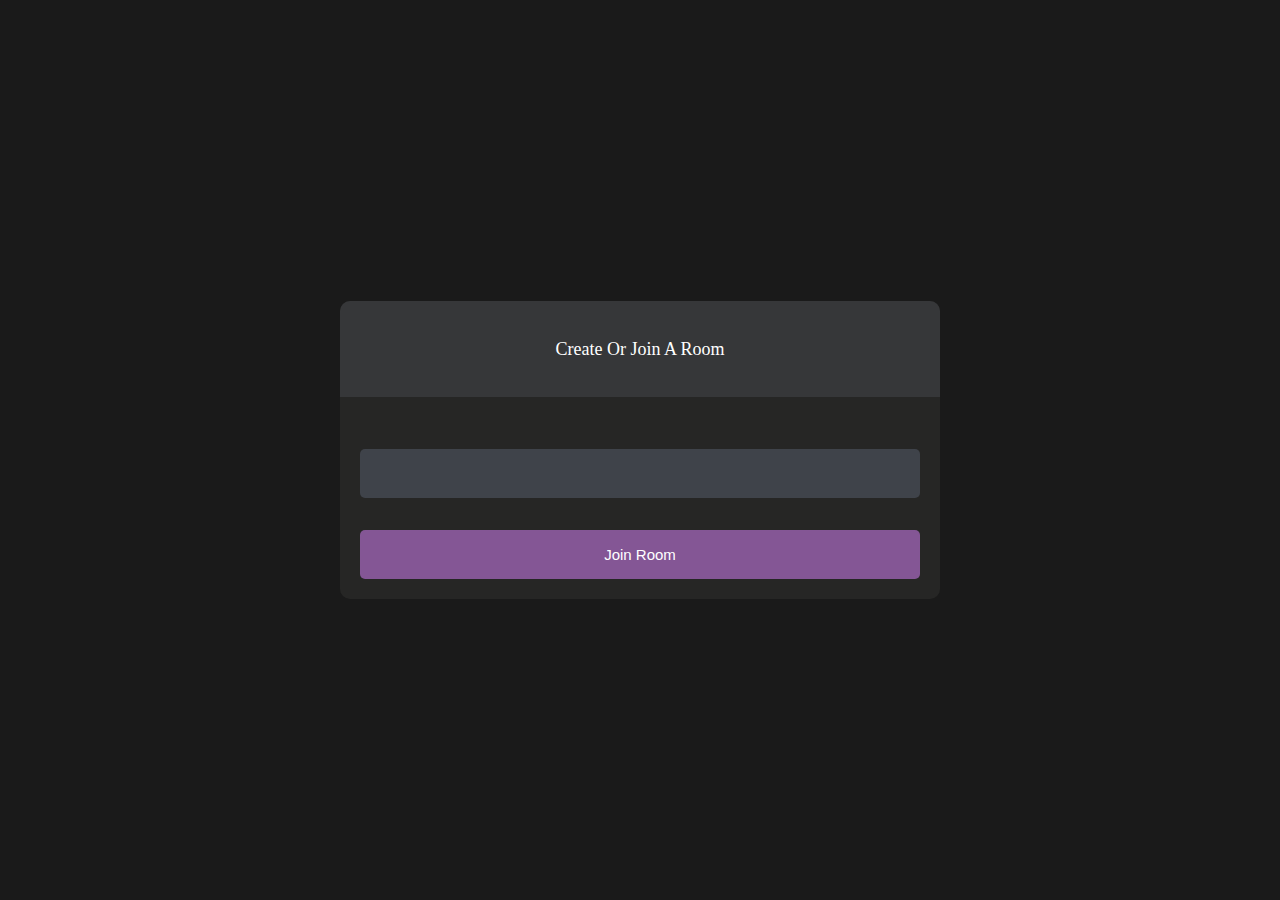
<file: PeerChat/lobby.html>
<!DOCTYPE html>
<html lang="en">
<head>
    <meta charset="UTF-8">
    <meta http-equiv="X-UA-Compatible" content="IE=edge">
    <meta name="viewport" content="width=device-width, initial-scale=1.0">
    <link rel="stylesheet" href="lobby.css">
    <title>PeerChat</title>
</head>
<body>
    
    <main id="lobby-container">
        <div id="form-container">
            <div id="form__container__header">
                <p>  Create Or Join A Room</p>
            </div>

            <div id="form__content__wrapper">
                <form action="" id="join-form">
                    <input type="text" name="invite_link" required>
                    <input type="submit" value="Join Room">
                </form>
            </div>
        </div>
    </main>
</body>


<script>
    let form = document.getElementById('join-form');

    form.addEventListener('submit', (e) => {
        e.preventDefault();
        let inviteCode = e.target.invite_link.value;
        window.location = `index.html?room=${inviteCode}`;
    })
</script>
</html>
</file>
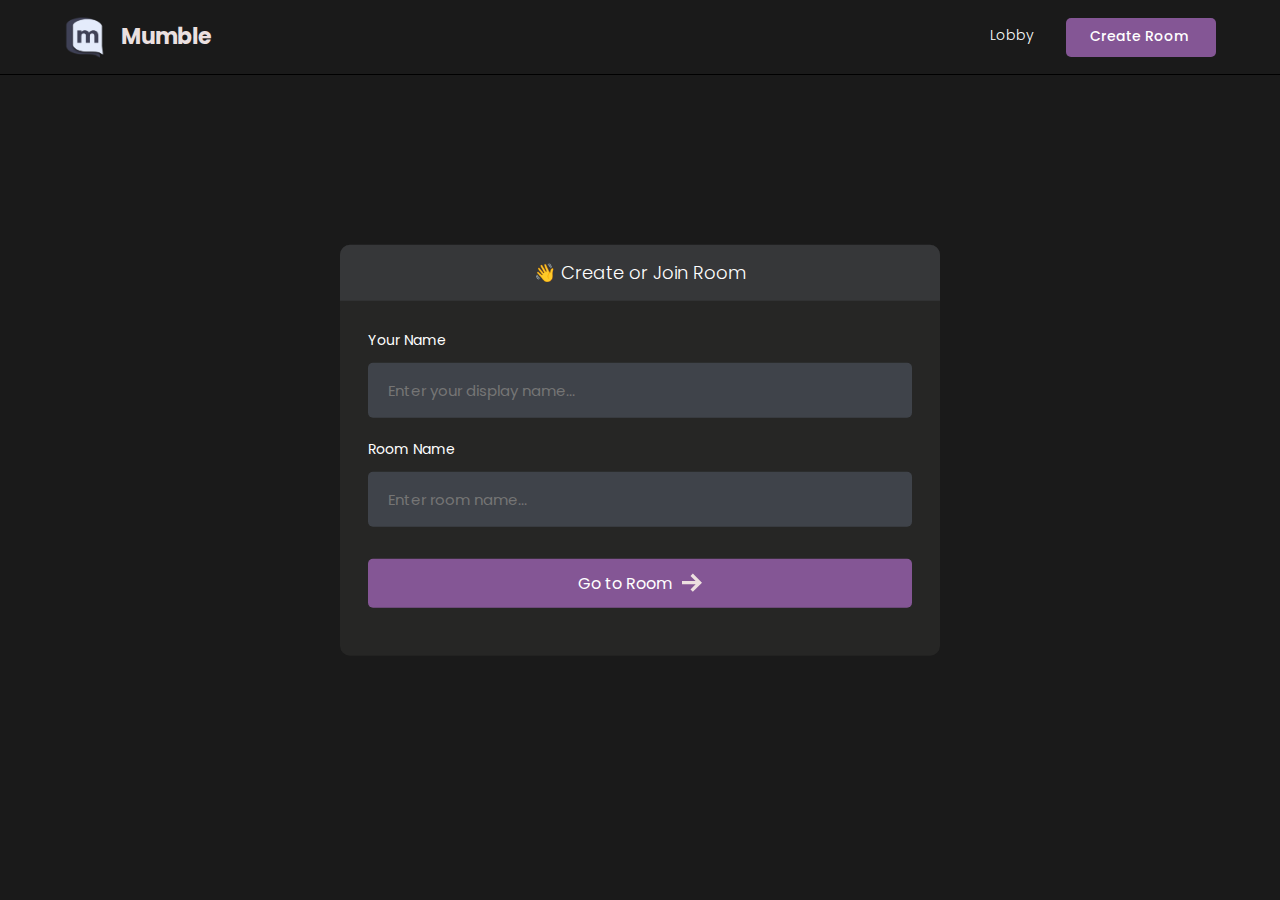
<file: VideoChat/Starter Template/lobby.html>
<!DOCTYPE html>
<html>
<head>
    <meta charset='utf-8'>
    <meta http-equiv='X-UA-Compatible' content='IE=edge'>
    <title>Room</title>
    <meta name='viewport' content='width=device-width, initial-scale=1'>
    <link rel='stylesheet' type='text/css' media='screen' href='styles/main.css'>
    <link rel='stylesheet' type='text/css' media='screen' href='styles/lobby.css'>
</head>
<body>

        <header id="nav">
       <div class="nav--list">
            <a href="lobby.html"/>
                <h3 id="logo">
                    <img src="./images/logo.png" alt="Site Logo">
                    <span>Mumble</span>
                </h3>
            </a>
       </div>

        <div id="nav__links">
            <a class="nav__link" href="/">
                Lobby
                <svg xmlns="http://www.w3.org/2000/svg" width="24" height="24" fill="#ede0e0" viewBox="0 0 24 24"><path d="M20 7.093v-5.093h-3v2.093l3 3zm4 5.907l-12-12-12 12h3v10h7v-5h4v5h7v-10h3zm-5 8h-3v-5h-8v5h-3v-10.26l7-6.912 7 6.99v10.182z"/></svg>
            </a>
            <a class="nav__link" id="create__room__btn" href="lobby.html">
                Create Room
               <svg xmlns="http://www.w3.org/2000/svg" width="24" height="24" fill="#ede0e0" viewBox="0 0 24 24"><path d="M12 0c-6.627 0-12 5.373-12 12s5.373 12 12 12 12-5.373 12-12-5.373-12-12-12zm6 13h-5v5h-2v-5h-5v-2h5v-5h2v5h5v2z"/></svg>
            </a>
        </div>
    </header>

    <main id="room__lobby__container">
        <div id="form__container">
             <div id="form__container__header">
                 <p>👋 Create or Join Room</p>
             </div>
 
 
            <form id="lobby__form">
 
                 <div class="form__field__wrapper">
                     <label>Your Name</label>
                     <input type="text" name="name" required placeholder="Enter your display name..." />
                 </div>
 
                 <div class="form__field__wrapper">
                     <label>Room Name</label>
                     <input type="text" name="room" required placeholder="Enter room name..." />
                 </div>
 
                 <div class="form__field__wrapper">
                     <button type="submit">Go to Room 
                         <svg xmlns="http://www.w3.org/2000/svg" width="24" height="24" viewBox="0 0 24 24"><path d="M13.025 1l-2.847 2.828 6.176 6.176h-16.354v3.992h16.354l-6.176 6.176 2.847 2.828 10.975-11z"/></svg>
                    </button>
                 </div>
            </form>
        </div>
     </main>
    
</body>
<script type="text/javascript" src="js/lobby.js"></script>
</html>
</file>
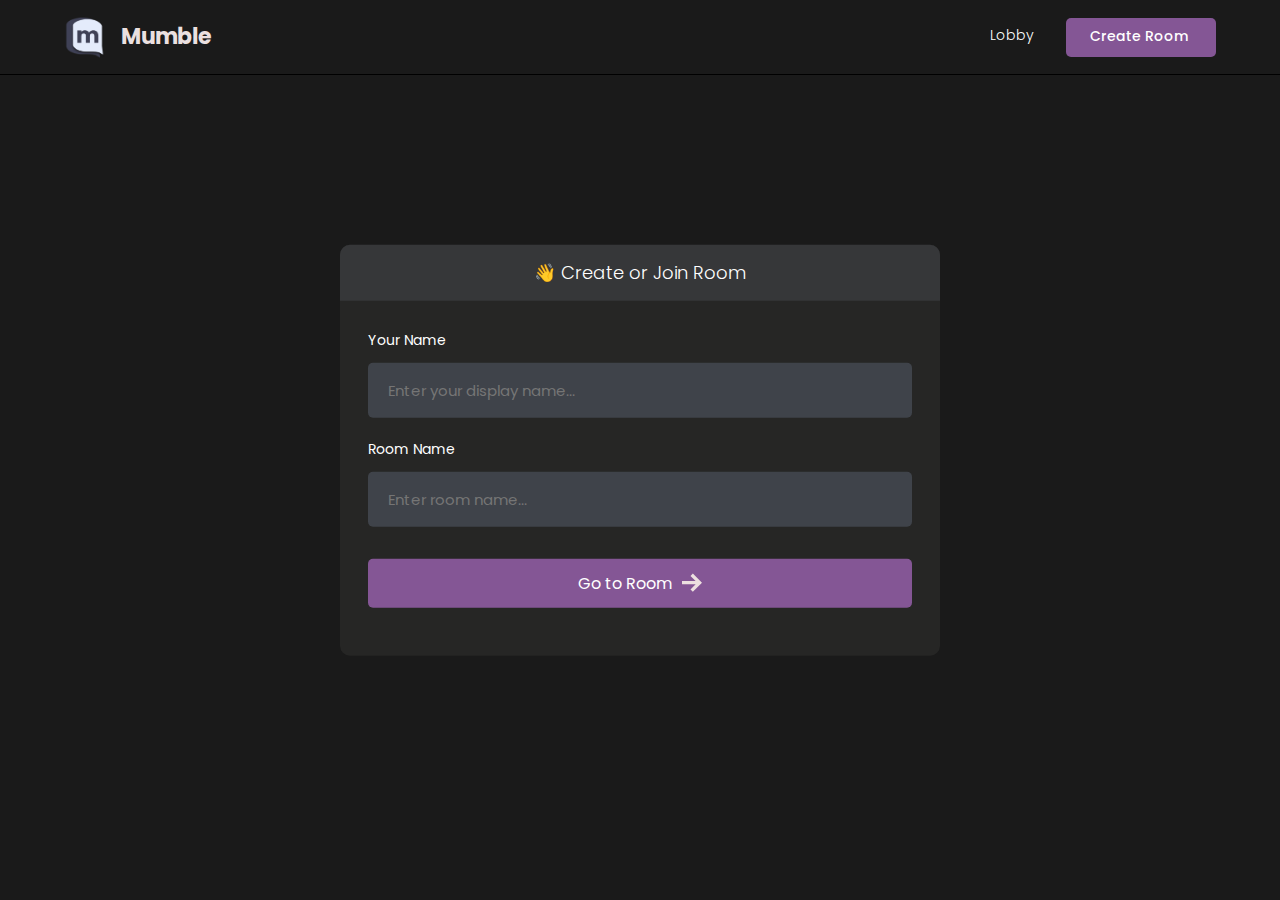
<file: VideoChat/Starter Template/room.html>
<!DOCTYPE html>
<html>
<head>
    <meta charset='utf-8'>
    <meta http-equiv='X-UA-Compatible' content='IE=edge'>
    <title>Room</title>
    <meta name='viewport' content='width=device-width, initial-scale=1'>
    <link rel='stylesheet' type='text/css' media='screen' href='styles/main.css'>

    <link rel='stylesheet' type='text/css' media='screen' href='styles/room.css'>
</head>
<body>

    <header id="nav">
       <div class="nav--list">
            <button id="members__button">
               <svg width="24" height="24" xmlns="http://www.w3.org/2000/svg" fill-rule="evenodd" clip-rule="evenodd"><path d="M24 18v1h-24v-1h24zm0-6v1h-24v-1h24zm0-6v1h-24v-1h24z" fill="#ede0e0"><path d="M24 19h-24v-1h24v1zm0-6h-24v-1h24v1zm0-6h-24v-1h24v1z"/></svg>
            </button>
            <a href="lobby.html"/>
                <h3 id="logo">
                    <img src="./images/logo.png" alt="Site Logo">
                    <span>Mumble</span>
                </h3>
            </a>
       </div>

        <div id="nav__links">
            <button id="chat__button"><svg width="24" height="24" xmlns="http://www.w3.org/2000/svg" fill-rule="evenodd" fill="#ede0e0" clip-rule="evenodd"><path d="M24 20h-3v4l-5.333-4h-7.667v-4h2v2h6.333l2.667 2v-2h3v-8.001h-2v-2h4v12.001zm-15.667-6l-5.333 4v-4h-3v-14.001l18 .001v14h-9.667zm-6.333-2h3v2l2.667-2h8.333v-10l-14-.001v10.001z"/></svg></button>
            <!-- <a class="nav__link" href="/">
                Lobby
                <svg xmlns="http://www.w3.org/2000/svg" width="24" height="24" fill="#ede0e0" viewBox="0 0 24 24"><path d="M20 7.093v-5.093h-3v2.093l3 3zm4 5.907l-12-12-12 12h3v10h7v-5h4v5h7v-10h3zm-5 8h-3v-5h-8v5h-3v-10.26l7-6.912 7 6.99v10.182z"/></svg>
            </a> -->
            <a class="nav__link" id="create__room__btn" href="lobby.html">
                Create Room
               <svg xmlns="http://www.w3.org/2000/svg" width="24" height="24" fill="#ede0e0" viewBox="0 0 24 24"><path d="M12 0c-6.627 0-12 5.373-12 12s5.373 12 12 12 12-5.373 12-12-5.373-12-12-12zm6 13h-5v5h-2v-5h-5v-2h5v-5h2v5h5v2z"/></svg>
            </a>
        </div>
    </header>

    <main class="container">
        <div id="room__container">

            <section id="members__container">

            <div id="members__header">
                <p>Participants</p>
                <strong id="members__count">0</strong>
            </div>

            <div id="member__list"> </div>

            </section>

            <section id="stream__container">

                <div id="stream__box"></div>

                <div id="streams__container"></div>

                <div class="stream__actions">
                    <button class="active" id="camera-btn">
                        <svg xmlns="http://www.w3.org/2000/svg" width="24" height="24" viewBox="0 0 24 24"><path d="M5 4h-3v-1h3v1zm10.93 0l.812 1.219c.743 1.115 1.987 1.781 3.328 1.781h1.93v13h-20v-13h3.93c1.341 0 2.585-.666 3.328-1.781l.812-1.219h5.86zm1.07-2h-8l-1.406 2.109c-.371.557-.995.891-1.664.891h-5.93v17h24v-17h-3.93c-.669 0-1.293-.334-1.664-.891l-1.406-2.109zm-11 8c0-.552-.447-1-1-1s-1 .448-1 1 .447 1 1 1 1-.448 1-1zm7 0c1.654 0 3 1.346 3 3s-1.346 3-3 3-3-1.346-3-3 1.346-3 3-3zm0-2c-2.761 0-5 2.239-5 5s2.239 5 5 5 5-2.239 5-5-2.239-5-5-5z"/></svg>
                    </button>
                    <button id="mic-btn" class="active">
                        <svg xmlns="http://www.w3.org/2000/svg" width="24" height="24" viewBox="0 0 24 24"><path d="M12 2c1.103 0 2 .897 2 2v7c0 1.103-.897 2-2 2s-2-.897-2-2v-7c0-1.103.897-2 2-2zm0-2c-2.209 0-4 1.791-4 4v7c0 2.209 1.791 4 4 4s4-1.791 4-4v-7c0-2.209-1.791-4-4-4zm8 9v2c0 4.418-3.582 8-8 8s-8-3.582-8-8v-2h2v2c0 3.309 2.691 6 6 6s6-2.691 6-6v-2h2zm-7 13v-2h-2v2h-4v2h10v-2h-4z"/></svg>
                    </button>
                    <button id="screen-btn">
                        <svg xmlns="http://www.w3.org/2000/svg" width="24" height="24" viewBox="0 0 24 24"><path d="M0 1v17h24v-17h-24zm22 15h-20v-13h20v13zm-6.599 4l2.599 3h-12l2.599-3h6.802z"/></svg>
                    </button>
                    <button id="leave-btn" style="background-color: #ff5050">
                        <svg xmlns="http://www.w3.org/2000/svg" width="24" height="24" viewBox="0 0 24 24"><path d="M16 10v-5l8 7-8 7v-5h-8v-4h8zm-16-8v20h14v-2h-12v-16h12v-2h-14z"/></svg>
                    </button>
                </div>

                <button id="join-btn">Join Stream</button3join-btn>
            </section>

            <section id="messages__container">

                <div id="messages">

                </div>

                <form id="message__form">
                    <input type="text" name="message" placeholder="Send a message...." />
                </form>

            </section>
        </div>
    </main>
    
</body>
<script type="text/javascript" src="js/AgoraRTC_N-4.11.1.js"></script>
<script type="text/javascript" src="js/agora-rtm-sdk-1.4.4.js"></script>
<script type="text/javascript" src="js/room.js"></script>
<script type="text/javascript" src="js/room_rtm.js"></script>
<script type="text/javascript" src="js/room_rtc.js"></script>
</html>
</file>
<file: PeerChat/lobby.css>
body {
    background-color: #1a1a1a;
    color: #fff;
}

#form-container {
    width: 90%;
    max-width: 600px;
    border-radius: 10px;
    background-color: #262625;
    position: fixed;
    top: 50%;
    left: 50%;
    transform: translate(-50%, -50%);
}


#form__container__header {
    border-radius: 10px 10px 0 0;
    padding: 30px;
    text-align: center;
    background-color: #363739;
    margin: 0;
    font-size: 18px;
    font-size: 300;
    line-height: 0;
}

#form__content__wrapper {
    padding: 20px;
}

input {
    box-sizing: border-box;
    color: #fff;
    width: 100%;
    margin: 0;
    border: none;
    border-radius: 5px;
    padding: 16px 20px;
    font-size: 15px;
    background-color: #3f434a;
    margin-top: 32px;
}

input[type='submit'] {
    background-color: #845695;
}
</file>
<file: VideoChat/Starter Template/styles/main.css>
@import url('https://fonts.googleapis.com/css2?family=Poppins:wght@400;500;600;700;800&display=swap');

* {
  font-family: 'Poppins', sans-serif;
}

/* width */
::-webkit-scrollbar {
  width: 7px;
}

/* Track */
::-webkit-scrollbar-track {
  box-shadow: inset 0 0 5px grey;
  border-radius: 10px;
}

/* Handle */
::-webkit-scrollbar-thumb {
  background: #797a79;
  border-radius: 10px;
}

/* Handle on hover */
::-webkit-scrollbar-thumb:hover {
  background: #845695;
}

body {
  background-color: #1a1a1a;
  color: #fff;

  font-size: 14px;
  padding: 0;
  margin: 0;
  box-sizing: border-box;
}

p,
a {
  font-weight: 300;
}

.avatar__md {
  height: 40px;
  width: 40px;
  object-fit: cover;
  border-radius: 50%;
}

.avatar__sm {
  height: 30px;
  width: 30px;
  object-fit: cover;
  border-radius: 50%;
}

#nav {
  position: fixed;
  top: 0;
  width: 100%;
  box-sizing: border-box;
  display: flex;
  justify-content: space-between;
  align-items: center;
  border-bottom: 1px solid #000000;
  background-color: #1a1a1a;
  text-decoration: none;
  padding: 16px 5%;
  z-index: 999;
}

#logo {
  display: flex;
  align-items: center;
  gap: 16px;
  font-size: 22px;
  font-weight: 700;
  line-height: 0;
  margin: 0;
  color: #ebe0e0;
}

@media (max-width: 640px) {
  #logo span {
    display: none;
  }
}

#logo img {
  height: 42px;
}

#nav a {
  text-decoration: none;
}

#nav__links {
  display: flex;
  align-items: center;
  column-gap: 2em;
}

.nav__link {
  color: #fff;
  text-decoration: none;
  transition: 1s;
  border-bottom: 2px solid transparent;
  transition: all 0.3s ease-in-out;
  padding-bottom: 1px;
}

@media (max-width: 520px) {
  #nav__links {
    column-gap: 3em;
  }
}

.nav__link:hover {
  color: rgb(230, 228, 228);
  text-decoration: none;
  border-color: #845695;
}

#create__room__btn {
  display: block;
  background-color: #845695;
  padding: 8px 24px;
  font-size: 14px;
  font-weight: 500;
  border-radius: 5px;
}

#create__room__btn:hover {
  background-color: #845695;
}

.nav--list {
  display: flex;
  gap: 1rem;
  align-items: center;
}

#members__button,
#chat__button {
  display: none;
  cursor: pointer;
  background: transparent;
  border: none;
}

#members__button:hover svg > path,
#chat__button:hover svg,
.nav__link:hover svg {
  fill: #845695;
}

.nav__link svg {
  width: 0;
  height: 0;
}

@media (max-width: 640px) {
  #members__button {
    display: block;
  }

  .nav__link svg {
    width: 1.5rem;
    height: 1.5rem;
  }
  .nav__link,
  #create__room__btn {
    font-size: 0;
    border: none;
  }

  #create__room__btn {
    padding: 0;
    background-color: transparent;
    border-radius: 50%;
  }

  #create__room__btn:hover {
    background-color: transparent;
  }
}
</file>
<file: VideoChat/Starter Template/styles/lobby.css>
#form__container {
  width: 90%;
  max-width: 600px;
  border-radius: 10px;
  background-color: #262625;
  position: fixed;
  top: 50%;
  left: 50%;
  transform: translate(-50%, -50%);
}

#lobby__form {
  padding: 2em;
}

#form__container__header {
  border-radius: 10px 10px 0 0;
  padding: 10px;
  text-align: center;
  background-color: #363739;
  margin: 0;
  font-size: 18px;
  font-size: 300;
  line-height: 0;
}

.form__field__wrapper {
  width: 100%;
  box-sizing: border-box;
  margin-bottom: 20px;
}

.form__field__wrapper label {
  font-size: 14px;
  line-height: 1.7em;
  margin-bottom: 10px;
  display: block;
}

.form__field__wrapper input {
  box-sizing: border-box;
  color: #fff;
  width: 100%;
  margin: 0;
  border: none;
  border-radius: 5px;
  padding: 16px 20px;
  font-size: 15px;
  background-color: #3f434a;
}

.form__field__wrapper button[type='submit'] {
  margin-top: 32px;
  cursor: pointer;
  background-color: #845695;
  border: none;
  color: #fff;
  font-size: 16px;
  width: 100%;
  display: flex;
  align-items: center;
  justify-content: center;
  padding: 12px;
  border-radius: 5px;
  gap: 10px;
}

.form__field__wrapper button[type='submit'] svg {
  fill: #ede0e0;
  width: 20px;
}

#avatar__selection {
  margin-reight: 10px;
  display: flex;
  gap: 1em;
}

.avatar__option {
  height: 50px;
  width: 50px;
  border-radius: 50%;
  cursor: pointer;
  transition: 0.3s;
  border: 2px solid #797a79;
}

.avatar__option__selected {
  border: 3px solid #845695;
}
</file>
<file: VideoChat/Starter Template/styles/room.css>
.container {
  margin-top: 74px;
  height: clac(100vh - 74px);
  width: 100%;
  position: relative;
}

#room__container {
  position: relative;
  display: flex;
  gap: 3rem;
}

#members__container {
  background-color: #262625;
  border-right: 1px solid #797a79;
  overflow-y: auto;
  width: 90%;
  max-width: 250px;
  position: fixed;
  height: 100%;
  z-index: 999;
}

#members__count {
  background-color: #1d1d1c;
  padding: 7px 15px;
  font-size: 14px;
  font-weight: 600;
  border-radius: 5px;
}

#members__header {
  display: flex;
  justify-content: space-around;
  align-items: center;
  padding: 0 1rem;
  position: fixed;
  font-size: 18px;
  background-color: #323143;
  width: 218px;
}

#member__list {
  display: flex;
  flex-direction: column;
  gap: 1rem;
  padding-top: 5rem;
  padding-bottom: 6.5rem;
}

.members__list::-webkit-scrollbar {
  height: 14px;
}

.member__wrapper {
  display: flex;
  align-items: center;
  column-gap: 10px;
  padding-left: 1em;
}

.green__icon {
  display: block;
  height: 8px;
  width: 8px;
  border-radius: 50%;
  background-color: #2aca3e;
}

.member_name{
  font-size: 14px;
  line-height: 0;
}

#messages__container {
  height: calc(100vh - 85px);
  background-color: #262625;
  right: 0;
  position: absolute;
  width: 100%;
  max-width: 25rem;
  overflow-y: auto;
  border-left: 1px solid #111;
}

#messages {
  width: 100%;
  height: 100%;
  overflow-y: auto;
}

.message__wrapper:last-child {
  margin-bottom: 6.5rem;
}

.message__wrapper {
  display: flex;
  gap: 10px;
  margin: 1em;
}

.message__body {
  background-color: #363739;
  border-radius: 10px;
  padding: 10px 15px;
  width: fit-content;
  max-width: 900px;
}

.message__body strong {
  font-weight: 600;
  color: #ede0e0;
}

.message__body__bot{
  padding: 0 20px;
  max-width: 900px;
  color: #bdbdbd;
}


.message__author {
  margin-right: 10px;
  color: #2aca3e!important;

}

.message__author__bot {
  margin-right: 10px;
  color: #a52aca!important;

}

.message__text {
  margin: 0;
}

#message__form {
  width: 23.2rem;
  position: fixed;
  bottom: 0;
  display: block;
  background-color: #1a1a1a;
  padding: 1em;
}

#message__form input {
  color: #fff;
  width: 100%;
  border: none;
  border-radius: 5px;
  padding: 18px;
  font-size: 14px;
  box-sizing: border-box;
  background-color: #3f434a;
}

#message__form input:focus {
  outline: none;
}

#message__form input::placeholder {
  color: #707575;
}

#stream__container {
  justify-self: center;
  width: calc(100% - 40.7rem);
  position: fixed;
  left: 15.7rem;
  top: clac(100vh - 72px);
  overflow-y: auto;
  height: 100%;
}

#stream__box {
  background-color: #3f434a;
  height: 60vh;
  display: none;
}

#stream__box .video__container{
  border: 2px solid black;
  border-radius: 0;
  height: 100%!important;
  width: 100%!important;
}

#stream__box video {
  border-radius: 0;
}

#streams__container {
  display: flex;
  flex-wrap: wrap;
  justify-content: center;
  align-items: center;
  margin-top: 25px;
  margin-bottom: 225px;
  gap: 2em;

}

.video__container {
  display: flex;
  justify-content: center;
  align-items: center;
  border: 2px solid #b366f9;
  border-radius: 50%;
  cursor: pointer;
  overflow: hidden;
  height: 300px;
  width: 300px;

  /* background-image: url(); */
}

.video-player {
  height: 100%;
  width: 100%;
}

.video-player video {
  border-radius: 50%;
}

@media screen and (max-width: 1400px){

  .video__container {
    height: 200px;
    width: 200px;
  }

}


@media (max-width: 1200px) {
  #members__container {
    display: none;
  }

  #members__button {
    display: block;
  }

  #stream__container {
    width: calc(100% - 25rem);
    left: 0;
  }
}

@media (max-width: 980px) {
  #stream__container {
    width: calc(100% - 20rem);
    left: 0;
  }
  #messages__container {
    max-width: 20rem;
  }

  #message__form {
    width: 18.2rem;
  }
}

@media (max-width: 768px) {
  #stream__container {
    width: 100%;
  }

  .video__container {
    height: 100px;
    width: 100px;
  }

  #messages__container {
    display: none;
  }

  #chat__button {
    display: block;
  }
}

#stream__box {
  position: relative;
}

.stream__focus {
  width: 100%;
  height: 100%;
}

.stream__focus iframe {
  width: 100%;
  height: 100%;
}

.stream__actions {
  position: fixed;
  bottom: 1rem;
  border-radius: 8px;
  background-color: #1a1a1a60;
  padding: 1rem;
  left: 50%;
  display: none;
  gap: 1rem;
  transform: translateX(-50%);
}

.stream__actions a,
.stream__actions button {
  cursor: pointer;
  background-color: #262625;
  color: #fff;
  border: none;
  display: flex;
  align-items: center;
  justify-content: center;
  padding: 0.5rem 1rem;
  border-radius: 5px;
  transition: all 0.2s ease-in-out;
}

.stream__actions a svg,
.stream__actions button svg {
  width: 1.5rem;
  height: 1.5rem;
  fill: #ede0e0;
}

.stream__actions a.active,
.stream__actions button.active,
.stream__actions a:hover,
.stream__actions button:hover {
  background-color: #845695;
}


#join-btn {
  background-color: #845695;
  font-size: 18px;
  padding: 25px 50px;
  border: none;
  color: #fff;
  position: fixed;
  bottom: 1rem;
  border-radius: 8px;
  left: 50%;
  transform: translateX(-50%);
  cursor: pointer;
}
</file>
